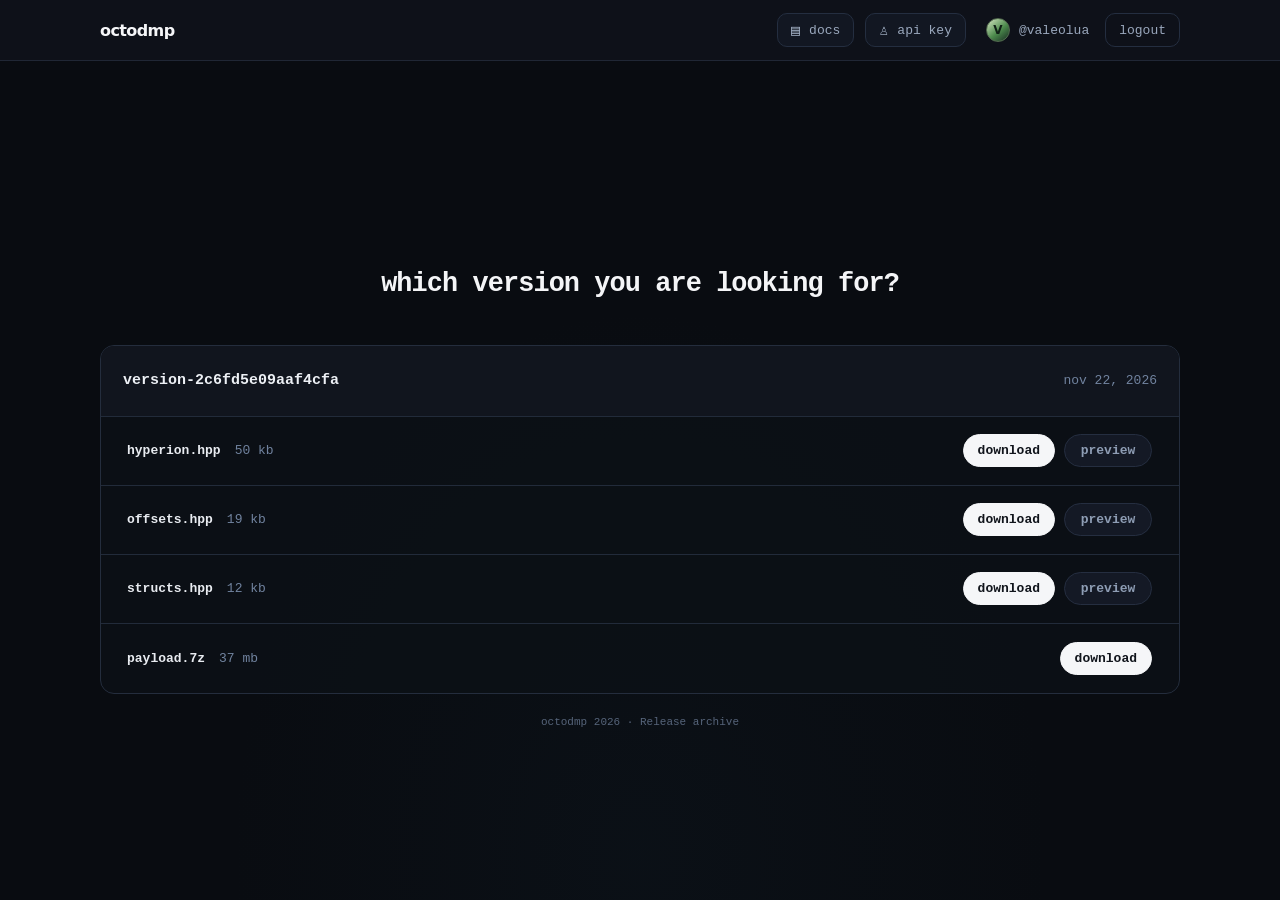
<file: index.html>
<!doctype html>
<html lang="en">
<head>
  <meta charset="utf-8">
  <meta name="viewport" content="width=device-width, initial-scale=1">
  <meta name="theme-color" content="#090c11">
  <meta name="description" content="octodmp file releases and version downloads.">
  <title>octodmp — Releases</title>
  <link rel="stylesheet" href="styles.css">
</head>
<body>
  <header class="topbar">
    <div class="nav-inner">
      <a class="brand" href="./" aria-label="octodmp home">octodmp</a>
      <nav class="nav-actions" aria-label="Main navigation">
        <a class="nav-button" href="README.md" target="_blank" rel="noreferrer"><span class="nav-icon">▤</span> docs</a>
        <button class="nav-button" id="apiKeyButton" type="button"><span class="nav-icon">♙</span> api key</button>
        <div class="user"><span class="avatar">V</span><span>@valeolua</span></div>
        <button class="nav-button logout" id="logoutButton" type="button">logout</button>
      </nav>
    </div>
  </header>

  <main class="main">
    <h1>which version you are looking for?</h1>
    <section id="versions" class="versions" aria-label="Available versions">
      <div class="loading">Loading releases...</div>
    </section>
    <p class="footer-note">octodmp <span id="year"></span> · Release archive</p>
  </main>

  <dialog id="previewDialog" class="dialog">
    <div class="dialog-head">
      <div><span class="eyebrow">FILE PREVIEW</span><h2 id="previewTitle">filename</h2></div>
      <button class="close-button" data-close="previewDialog" aria-label="Close preview">×</button>
    </div>
    <pre id="previewContent" class="preview-content">Loading...</pre>
  </dialog>

  <dialog id="messageDialog" class="dialog small-dialog">
    <div class="dialog-head">
      <h2 id="messageTitle">Notice</h2>
      <button class="close-button" data-close="messageDialog" aria-label="Close">×</button>
    </div>
    <p id="messageBody" class="message-body"></p>
    <button class="primary-button dialog-ok" data-close="messageDialog">okay</button>
  </dialog>

  <script src="app.js"></script>
</body>
</html>
</file>
<file: styles.css>
:root {
  color-scheme: dark;
  --bg: #090c11;
  --panel: #10141d;
  --panel-deep: #0c1016;
  --line: #222b3a;
  --text: #edf0f5;
  --muted: #8290a5;
  --accent: #f4f6fa;
}
* { box-sizing: border-box; }
html { min-height: 100%; background: var(--bg); }
body {
  margin: 0; min-height: 100vh; color: var(--text);
  background: radial-gradient(ellipse at 50% 95%, rgba(17,31,42,.22), transparent 45%), var(--bg);
  font-family: ui-monospace, SFMono-Regular, Menlo, Monaco, Consolas, "Liberation Mono", monospace;
  font-size: 13px;
}
button, a { font: inherit; }
.topbar { height: 61px; border-bottom: 1px solid #202735; background: rgba(15,18,26,.9); }
.nav-inner {
  width: min(1080px, calc(100% - 40px)); height: 100%; margin: auto;
  display: flex; align-items: center; justify-content: space-between;
}
.brand { color: #f5f6f8; text-decoration: none; font: 700 16px Inter, system-ui, sans-serif; letter-spacing: -.6px; }
.nav-actions { display: flex; align-items: center; gap: 11px; }
.nav-button {
  height: 34px; padding: 0 13px; display: inline-flex; align-items: center; gap: 9px;
  color: #9aa8bd; background: #121722; border: 1px solid #242e40; border-radius: 10px;
  text-decoration: none; cursor: pointer; transition: border-color .15s, color .15s, background .15s;
}
.nav-button:hover { color: #fff; border-color: #46546b; background: #171e2a; }
.nav-icon { font-size: 15px; color: #9eacc0; }
.user { display: flex; align-items: center; gap: 9px; color: #9aa8bd; margin: 0 5px 0 9px; }
.avatar {
  width: 24px; height: 24px; display: grid; place-items: center; border-radius: 50%;
  background: linear-gradient(140deg, #d8e8c4, #4c8a4c 55%, #172b22);
  color: #102016; font: 800 12px system-ui; border: 1px solid #536b4f;
}
.logout { background: transparent; }
.main { width: min(1080px, calc(100% - 40px)); margin: 207px auto 0; }
h1 {
  margin: 0 0 43px; text-align: center; color: #f4f5f7;
  font-size: clamp(22px, 2.1vw, 31px); line-height: 1.25; font-weight: 750;
  letter-spacing: -.9px;
}
.versions { overflow: hidden; border: 1px solid #242d3d; border-radius: 14px; background: rgba(12,16,22,.88); }
.version-heading {
  min-height: 71px; padding: 0 22px; display: flex; align-items: center; justify-content: space-between;
  gap: 18px; background: #11151e; border-bottom: 1px solid var(--line);
}
.version-name { color: #edf0f5; font-weight: 750; font-size: 15px; }
.version-date { color: #71839f; white-space: nowrap; }
.file-row {
  min-height: 69px; padding: 0 27px 0 26px; display: flex; align-items: center;
  justify-content: space-between; gap: 20px; border-bottom: 1px solid var(--line);
}
.file-row:last-child { border-bottom: 0; }
.file-meta { min-width: 0; display: flex; align-items: baseline; gap: 14px; }
.file-name { color: #e8ebf0; font-weight: 700; overflow-wrap: anywhere; }
.file-size { color: #71839f; white-space: nowrap; }
.file-actions { display: flex; align-items: center; gap: 9px; flex-shrink: 0; }
.primary-button, .secondary-button {
  min-width: 88px; height: 33px; padding: 0 14px; border-radius: 999px;
  display: inline-flex; align-items: center; justify-content: center; text-decoration: none;
  cursor: pointer; font-weight: 700; transition: transform .12s, background .12s, border-color .12s;
}
.primary-button { color: #11151c; background: #f5f6f8; border: 1px solid #f5f6f8; }
.primary-button:hover { background: #dce2eb; transform: translateY(-1px); }
.secondary-button { color: #8e9db4; background: #141925; border: 1px solid #252e40; }
.secondary-button:hover { color: #e8edf5; border-color: #46546b; }
.loading, .empty { padding: 35px; text-align: center; color: var(--muted); }
.footer-note { margin: 22px 0 50px; text-align: center; color: #56647a; font-size: 11px; }
.dialog {
  width: min(760px, calc(100% - 30px)); max-height: min(78vh, 800px); padding: 0;
  color: var(--text); background: #10151e; border: 1px solid #2a3547; border-radius: 14px;
  box-shadow: 0 24px 90px #000a;
}
.dialog::backdrop { background: #03060bc9; backdrop-filter: blur(4px); }
.dialog-head { display: flex; align-items: center; justify-content: space-between; gap: 20px; padding: 19px 22px; border-bottom: 1px solid var(--line); }
.dialog-head h2 { margin: 4px 0 0; font-size: 15px; overflow-wrap: anywhere; }
.eyebrow { color: #74839a; font-size: 10px; letter-spacing: 1.4px; }
.close-button { width: 30px; height: 30px; color: #9aa8bd; background: #171e2a; border: 1px solid #2a3547; border-radius: 8px; font-size: 20px; cursor: pointer; }
.preview-content { margin: 0; padding: 22px; overflow: auto; max-height: 58vh; color: #cbd5e3; font: 12px/1.65 ui-monospace, monospace; white-space: pre; }
.small-dialog { width: min(430px, calc(100% - 30px)); padding-bottom: 20px; }
.message-body { padding: 4px 22px 16px; color: #9eabc0; line-height: 1.6; }
.dialog-ok { margin-left: 22px; min-width: 72px; }
@media (max-width: 650px) {
  .topbar { height: auto; min-height: 61px; }
  .nav-inner { width: calc(100% - 28px); padding: 13px 0; align-items: flex-start; gap: 15px; }
  .nav-actions { gap: 6px; flex-wrap: wrap; justify-content: flex-end; }
  .nav-button { height: 31px; padding: 0 9px; font-size: 11px; }
  .user { margin: 0 2px; font-size: 11px; }
  .main { width: calc(100% - 28px); margin-top: 105px; }
  h1 { margin-bottom: 30px; }
  .version-heading { min-height: 62px; padding: 0 15px; }
  .file-row { padding: 13px 14px; min-height: 66px; gap: 10px; }
  .file-meta { flex-direction: column; gap: 4px; }
  .file-actions { gap: 6px; }
  .primary-button, .secondary-button { min-width: 0; height: 31px; padding: 0 11px; font-size: 11px; }
}
@media (max-width: 390px) {
  .user span:last-child { display: none; }
  .nav-inner { width: calc(100% - 20px); }
  .file-row { align-items: flex-start; flex-direction: column; }
  .file-actions { align-self: flex-end; }
}
</file>
